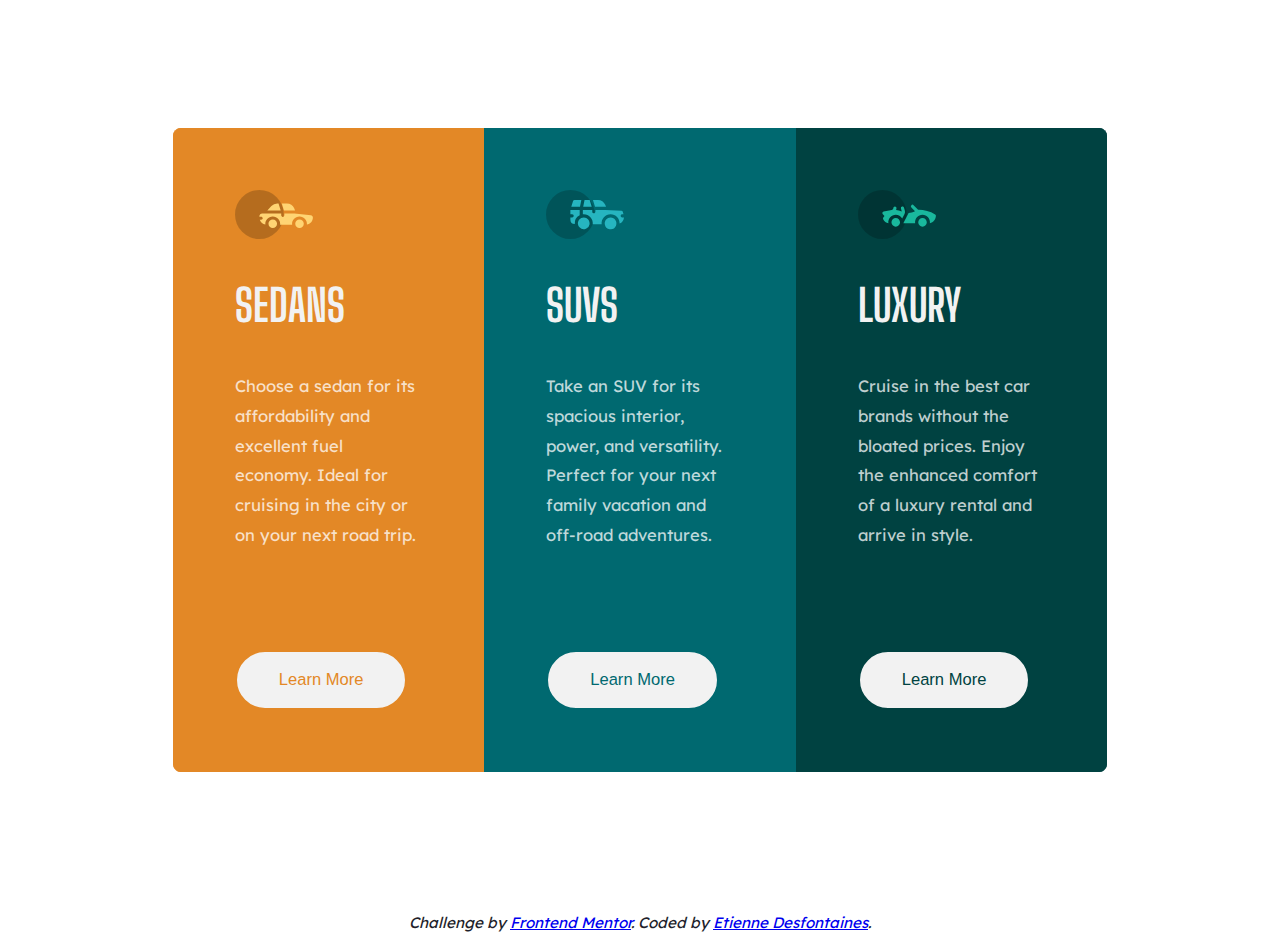
<file: newbie/3-column-preview-card-component-main/index.html>
<!DOCTYPE html>
<html lang="en">
<head>
  <meta charset="UTF-8">
  <meta name="viewport" content="width=device-width, initial-scale=2.0"> <!-- displays site properly based on user's device -->
  <base target=_blank>
  <link rel="preconnect" href="https://fonts.googleapis.com">
  <link rel="preconnect" href="https://fonts.gstatic.com" crossorigin>
  <link rel="icon" type="image/png" sizes="32x32" href="./images/favicon-32x32.png">
  <link rel="stylesheet" href="https://fonts.googleapis.com/css2?family=Big+Shoulders+Display:wght@700&family=Lexend+Deca&display=swap">
  <link rel="stylesheet" href="./styles/style.css">
  <title>Frontend Mentor | 3-column preview card component | Solution by Etienne Desfontaines</title>
</head>
<body>
  <main class="main-content">
    <div class="card">
      <article class="sedan">
        <img src="./images/icon-sedans.svg" alt="Sedan car symbol.">  
        <h2>Sedans</h2>
        <P>Choose a sedan for its affordability and excellent fuel economy. Ideal for cruising in the city 
          or on your next road trip.</P>
          <button>Learn More</button>
      </article>
      <article class="suv">
        <img src="./images/icon-suvs.svg" alt="Suv car symbol.">
        <h2>SUVs</h2>
        <p>Take an SUV for its spacious interior, power, and versatility. Perfect for your next family vacation 
          and off-road adventures.</p>
          <button>Learn More</button>
      </article>
      <article class="luxuary">
        <img src="./images/icon-luxury.svg" alt="Luxury car sumbol.">
        <h2>Luxury</h2>
        <p>Cruise in the best car brands without the bloated prices. Enjoy the enhanced comfort of a luxury 
          rental and arrive in style.</p>
          <button>Learn More</button>
      </article>
    </article>
</main>
  <footer>
  <address>
    Challenge by <a href="https://www.frontendmentor.io?ref=challenge" target="_blank">Frontend Mentor</a>. 
    Coded by <a href="https://github.com/etiennedesfontaines">Etienne Desfontaines</a>.
  </address>
</footer>
</body>
</html>
</file>
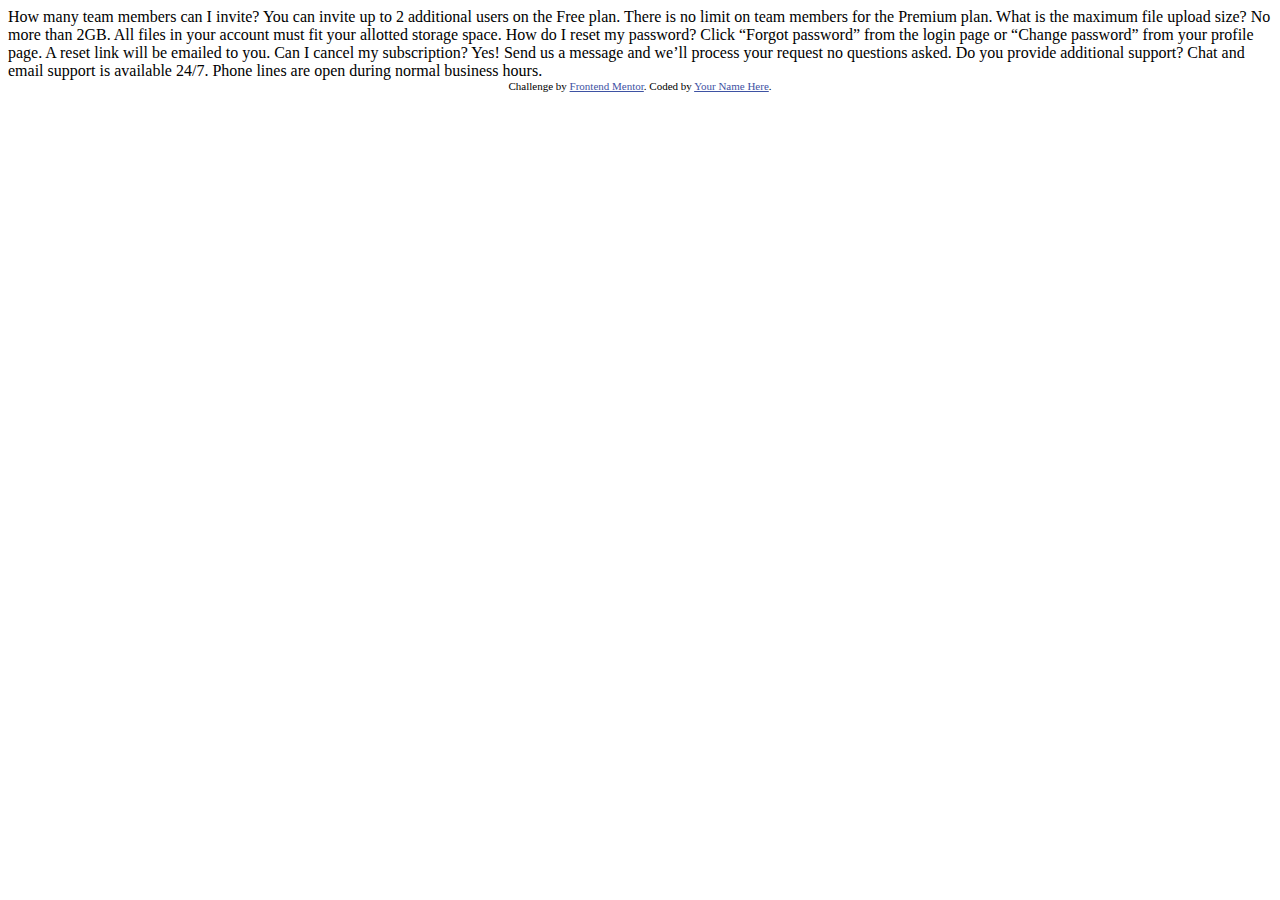
<file: newbie/faq-accordion-card-main/index.html>
<!DOCTYPE html>
<html lang="en">
<head>
  <meta charset="UTF-8">
  <meta name="viewport" content="width=device-width, initial-scale=1.0"> <!-- displays site properly based on user's device -->

  <link rel="icon" type="image/png" sizes="32x32" href="./images/favicon-32x32.png">
  
  <title>Frontend Mentor | FAQ Accordion Card</title>

  <!-- Feel free to remove these styles or customise in your own stylesheet 👍 -->
  <style>
    .attribution { font-size: 11px; text-align: center; }
    .attribution a { color: hsl(228, 45%, 44%); }
  </style>
</head>
<body>
  How many team members can I invite?
  You can invite up to 2 additional users on the Free plan. There is no limit on 
  team members for the Premium plan.

  What is the maximum file upload size?
  No more than 2GB. All files in your account must fit your allotted storage space.

  How do I reset my password?
  Click “Forgot password” from the login page or “Change password” from your profile page.
  A reset link will be emailed to you.

  Can I cancel my subscription?
  Yes! Send us a message and we’ll process your request no questions asked.

  Do you provide additional support?
  Chat and email support is available 24/7. Phone lines are open during normal business hours.

  <div class="attribution">
    Challenge by <a href="https://www.frontendmentor.io?ref=challenge" target="_blank">Frontend Mentor</a>. 
    Coded by <a href="#">Your Name Here</a>.
  </div>
</body>
</html>
</file>
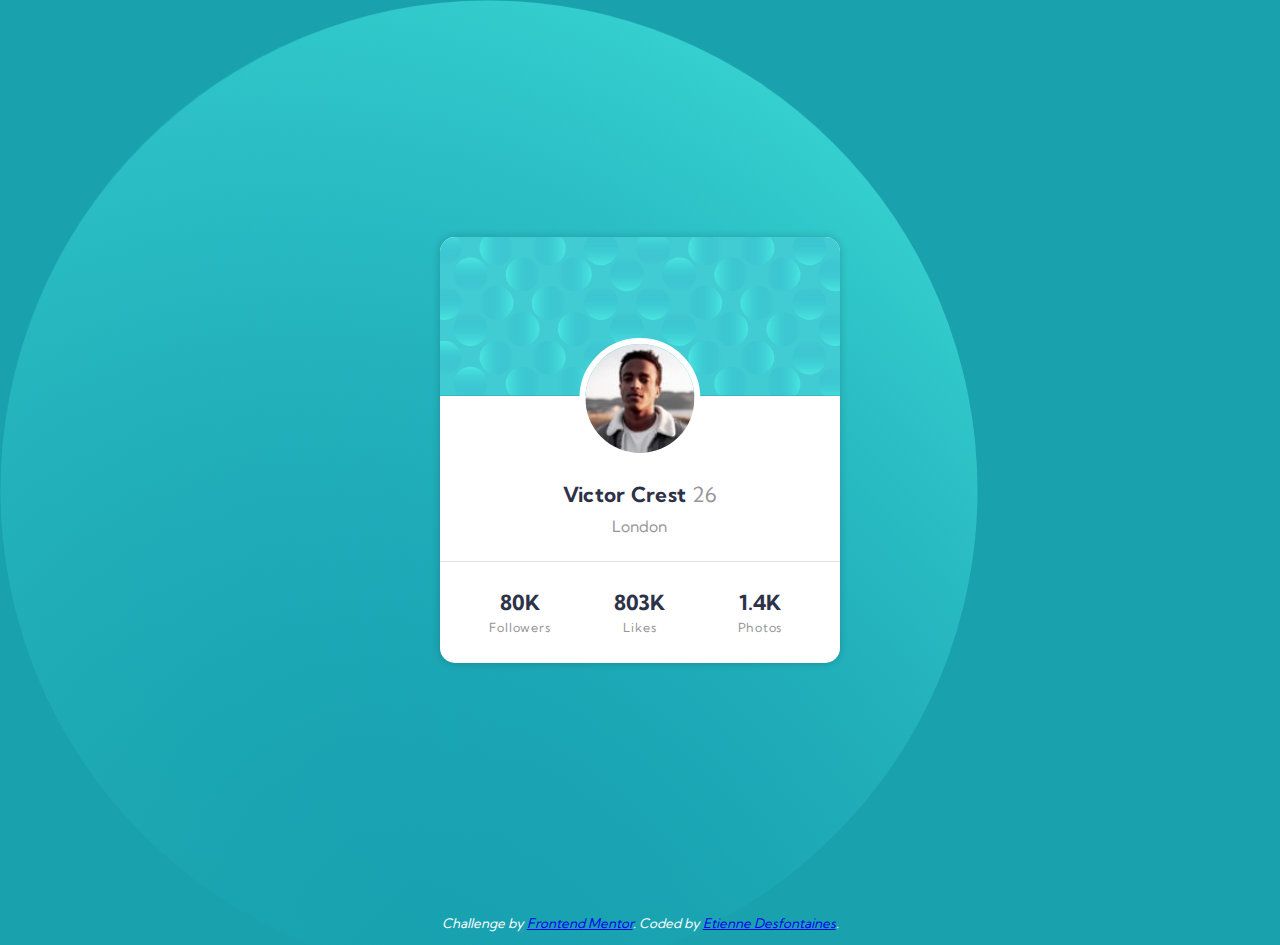
<file: newbie/profile-card-component-main/index.html>
<!DOCTYPE html>
<html lang="en">
<head>
  <meta charset="UTF-8">
  <meta name="viewport" content="width=device-width, initial-scale=1.0"> 
  <meta http-equiv="X-UA-Compatible" content="IE=edge">
  <base target ="_blank">
  <link rel="preconnect" href="https://fonts.googleapis.com">
  <link rel="preconnect" href="https://fonts.gstatic.com" crossorigin>
  <link href="https://fonts.googleapis.com/css2?family=Kumbh+Sans:wght@400;700&display=swap" rel="stylesheet">
  <link rel="icon" type="image/png" sizes="32x32" href="./images/favicon-32x32.png">
  <link rel="stylesheet" href="./styles/style.css">
  <title>Frontend Mentor | Profile card component | Solution by Etienne Desfontaines</title>
</head>
<body>
  <div class="background">
   <img class="bubble-top" src="./images/bg-pattern-top.svg" alt=""> 
   <img class="bubble-bottom" src="./images/bg-pattern-bottom.svg" alt=""> 
  <main>
    <article class="profile">
      <div class="pattern">
        <img class ="victor" src="./images/image-victor.jpg" alt="Victor Crest, profile, above shoulders, wearing a white t, a sheepskin collared jacket, looking cool and confident.">
      </div>
     
      <div class="details">
        <h1>Victor Crest 
          <span>26</span>
        </h1>
        <p>London</p>
      </div>
      <div class="stats">
        <h2>Followers</h2>
            <p>80K</p>
        <h2>Likes</h2>
          <p>803K</p>
        <h2>Photos</h2>
          <p>1.4K</p>
      </div>
    </article>
  </main>
  <footer >
    <address>
    Challenge by <a href="https://www.frontendmentor.io?ref=challenge" target="_blank">Frontend Mentor</a>. 
    Coded by <a href="https://github.com/etiennedesfontaines">Etienne Desfontaines</a>.
    </address>
  </footer>
</div>
</body>
</html>
</file>
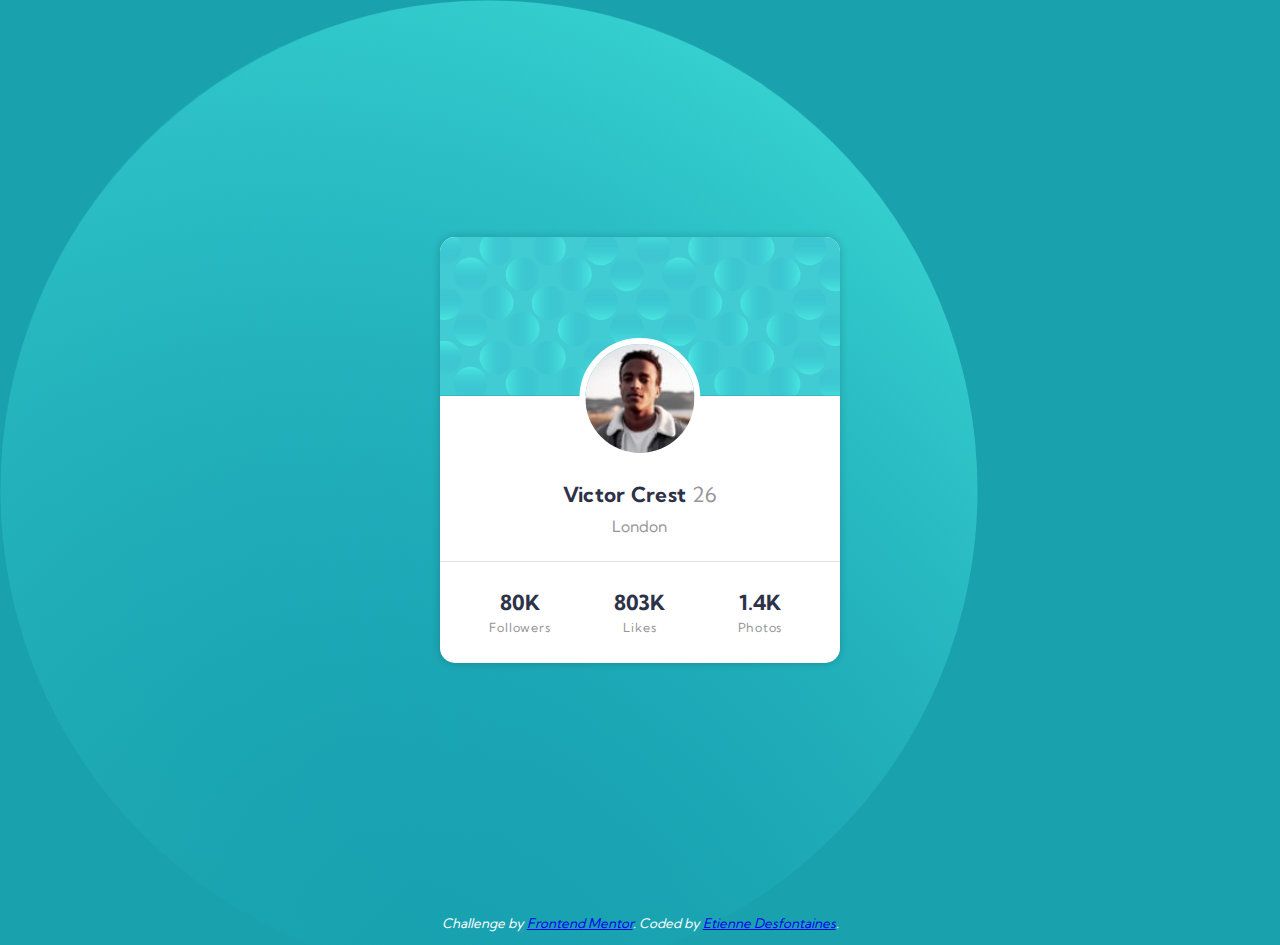
<file: newbie/profile-card-component/index.html>
<!DOCTYPE html>
<html lang="en">
	<head>
		<meta charset="UTF-8" />
		<meta name="viewport" content="width=device-width, initial-scale=1.0" />
		<meta http-equiv="X-UA-Compatible" content="IE=edge" />
		<base target="_blank" />
		<link rel="preconnect" href="https://fonts.googleapis.com" />
		<link rel="preconnect" href="https://fonts.gstatic.com" crossorigin />
		<link
			href="https://fonts.googleapis.com/css2?family=Kumbh+Sans:wght@400;700&display=swap"
			rel="stylesheet"
		/>
		<link
			rel="icon"
			type="image/png"
			sizes="32x32"
			href="./images/favicon-32x32.png"
		/>
		<link rel="stylesheet" href="./styles/style.css" />
		<title>
			Frontend Mentor | Profile card component | Solution by Etienne
			Desfontaines
		</title>
	</head>
	<body>
		<div class="background">
			<img
				class="bubble-top"
				src="./images/bg-pattern-top.svg"
				alt=""
				role="presentation"
			/>
			<img
				class="bubble-bottom"
				src="./images/bg-pattern-bottom.svg"
				alt=""
				role="presentation"
			/>
			<main>
				<article class="profile">
					<div class="pattern">
						<img
							class="victor"
							src="./images/image-victor.jpg"
							alt="Victor Crest, profile, above shoulders, wearing a white t, a sheepskin collared jacket, looking cool and confident."
						/>
					</div>

					<div class="details">
						<h1>
							Victor Crest
							<span>26</span>
						</h1>
						<p>London</p>
					</div>
					<div class="stats">
						<h2>Followers</h2>
						<p>80K</p>
						<h2>Likes</h2>
						<p>803K</p>
						<h2>Photos</h2>
						<p>1.4K</p>
					</div>
				</article>
			</main>
			<footer>
				<address>
					Challenge by
					<a href="https://www.frontendmentor.io?ref=challenge" target="_blank"
						>Frontend Mentor</a
					>. Coded by
					<a href="https://github.com/etiennedesfontaines"
						>Etienne Desfontaines</a
					>.
				</address>
			</footer>
		</div>
	</body>
</html>
</file>
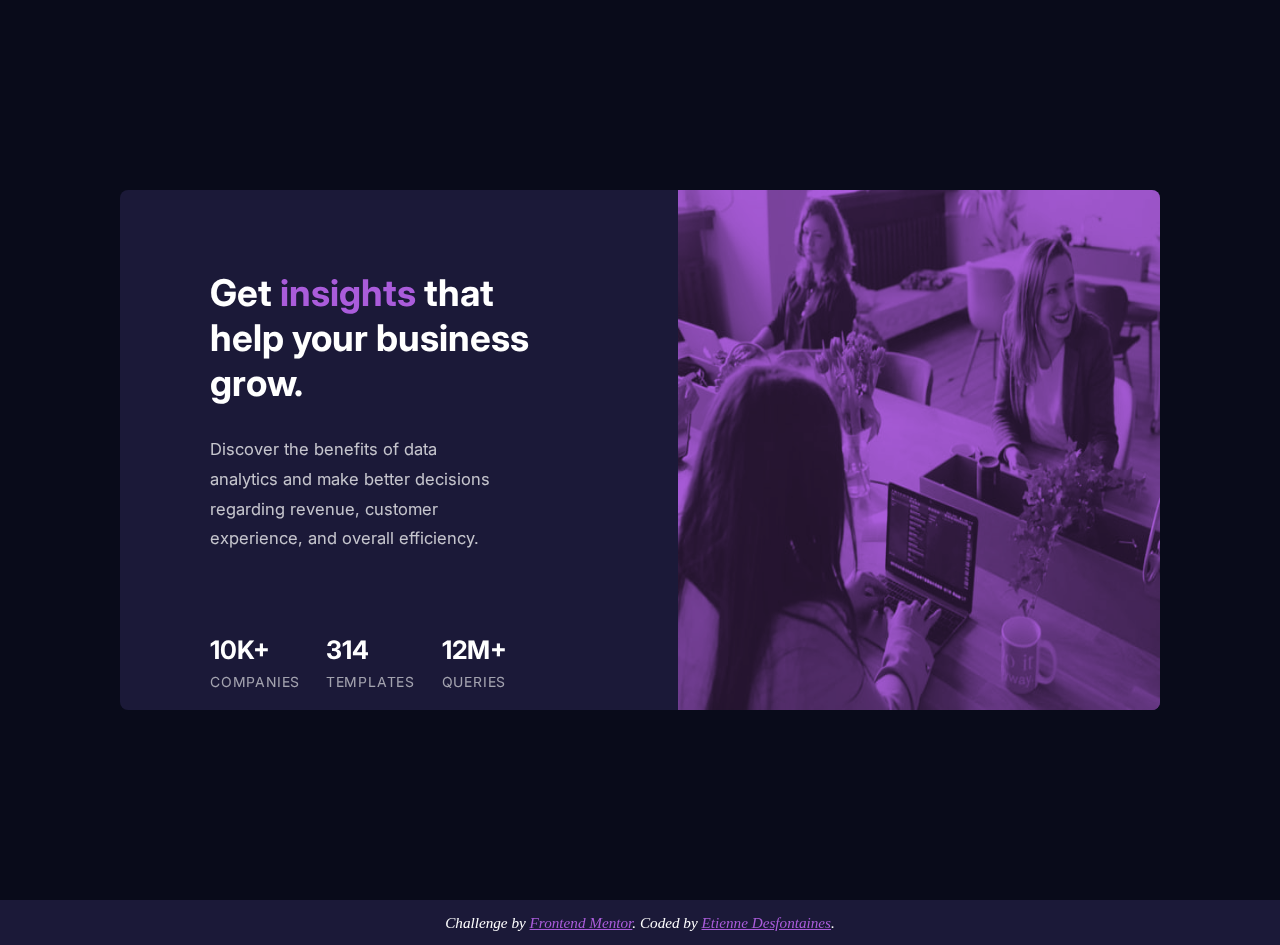
<file: newbie/stats-preview-card-component-main/index.html>
<!DOCTYPE html>
<html lang="en">
	<head>
		<meta charset="UTF-8" />
		<meta name="viewport" content="width=device-width, initial-scale=1.0" />
		<base target="_blank" />
		<link
			rel="icon"
			type="image/png"
			sizes="32x32"
			href="./images/favicon-32x32.png"
		/>
		<link rel="preconnect" href="https://fonts.gstatic.com" />
		<link
			href="https://fonts.googleapis.com/css2?family=Inter:wght@400;700&family=Lexend+Deca&display=swap"
			rel="stylesheet"
		/>
		<link rel="stylesheet" href="./style.css" />
		<title>
			Frontend Mentor | Challenge - Stats preview card component | solution by
			Etienne Desfontaines.
		</title>
	</head>
	<body>
		<main>
			<article class="card">
				<div class="card-img">
					<img
						id="desktop-header-img"
						src="./images/image-header-desktop.jpg"
						alt=""
					/>
					<img
						id="mobile-header-img"
						src="./images/image-header-mobile.jpg"
						alt=""
					/>
				</div>
				<div class="card-copy">
					<header>
						<h1>Get <span>insights</span> that help your business grow.</h1>
						<p>
							Discover the benefits of data analytics and make better decisions
							regarding revenue, customer experience, and overall efficiency.
						</p>
					</header>
					<div class="stats">
						<p class="stat">10k+</p>
						<p>companies</p>
						<p class="stat">314</p>
						<p>templates</p>
						<p class="stat">12m+</p>
						<p>queries</p>
					</div>
				</div>
			</article>
		</main>
		<footer>
			<address>
				Challenge by
				<a href="https://www.frontendmentor.io?ref=challenge" target="_blank"
					>Frontend Mentor</a
				>. Coded by
				<a href="https://github.com/etiennedesfontaines">Etienne Desfontaines</a
				>.
			</address>
		</footer>
	</body>
</html>
</file>
<file: newbie/3-column-preview-card-component-main/styles/style.css>
* {
  margin: 0;
  padding: 0;
  -webkit-box-sizing: border-box;
          box-sizing: border-box;
}

html {
  font-size: 62.5%;
  font-family: "Lexend Deca", sans-serif;
}

h2 {
  font-size: calc(3rem + 1.1vw);
  color: #f2f2f2;
  text-transform: uppercase;
  font-family: "Big Shoulders Display", sans-serif;
}

P {
  font-size: calc(1.4rem + 0.2vw);
  color: rgba(255, 255, 255, 0.75);
}

button {
  background: #f2f2f2;
  font-size: calc(1.4rem + 0.2vw);
  padding: 1.8rem 4.2rem;
  border: none;
  border-radius: 35px;
  cursor: pointer;
}

footer {
  color: #1f1f2b;
  font-size: calc(1.2rem + 0.25vw);
  height: 5vh;
  text-align: center;
  display: -webkit-box;
  display: -ms-flexbox;
  display: flex;
  -webkit-box-orient: horizontal;
  -webkit-box-direction: normal;
      -ms-flex-direction: row;
          flex-direction: row;
  -webkit-box-pack: center;
      -ms-flex-pack: center;
          justify-content: center;
  -webkit-box-align: center;
      -ms-flex-align: center;
          align-items: center;
  -ms-flex-wrap: nowrap;
      flex-wrap: nowrap;
}

/*
- desktop: >1440px
*/
main {
  min-height: 100vh;
  display: -webkit-box;
  display: -ms-flexbox;
  display: flex;
  -webkit-box-orient: horizontal;
  -webkit-box-direction: normal;
      -ms-flex-direction: row;
          flex-direction: row;
  -webkit-box-pack: center;
      -ms-flex-pack: center;
          justify-content: center;
  -webkit-box-align: center;
      -ms-flex-align: center;
          align-items: center;
  -ms-flex-wrap: nowrap;
      flex-wrap: nowrap;
}

.card {
  display: -webkit-box;
  display: -ms-flexbox;
  display: flex;
  -webkit-box-orient: horizontal;
  -webkit-box-direction: normal;
      -ms-flex-direction: row;
          flex-direction: row;
  -webkit-box-pack: start;
      -ms-flex-pack: start;
          justify-content: flex-start;
  -webkit-box-align: stretch;
      -ms-flex-align: stretch;
          align-items: stretch;
  -ms-flex-wrap: wrap;
      flex-wrap: wrap;
  border-radius: 8px;
  overflow: hidden;
  width: 65.5%;
}

article {
  padding: 6rem;
  -webkit-box-flex: 1;
      -ms-flex: 1 1 30rem;
          flex: 1 1 30rem;
  display: -webkit-box;
  display: -ms-flexbox;
  display: flex;
  -webkit-box-orient: vertical;
  -webkit-box-direction: normal;
      -ms-flex-direction: column;
          flex-direction: column;
  -webkit-box-pack: justify;
      -ms-flex-pack: justify;
          justify-content: space-between;
  -webkit-box-align: start;
      -ms-flex-align: start;
          align-items: flex-start;
  -ms-flex-wrap: nowrap;
      flex-wrap: nowrap;
}

img {
  width: 7.8rem;
  height: auto;
}

h2,
p,
img {
  padding-bottom: 4rem;
}

p {
  padding-bottom: 10rem;
  line-height: 1.8;
}

.sedan {
  background: #e38826;
  border: 0.2rem solid #e38826;
}

.sedan button {
  color: #e38826;
  border: 0.2rem solid #e38826;
}

.sedan button:hover {
  border: 0.2rem solid #f2f2f2;
  background: transparent;
  color: #f2f2f2;
}

.suv {
  background: #006970;
  border: 0.2rem solid #006970;
}

.suv button {
  color: #006970;
  border: 0.2rem solid #006970;
}

.suv button:hover {
  border: 0.2rem solid #f2f2f2;
  background: transparent;
  color: #f2f2f2;
}

.luxuary {
  background: #004241;
  border: 0.2rem solid #004241;
}

.luxuary button {
  color: #004241;
  border: 0.2rem solid #004241;
}

.luxuary button:hover {
  border: 0.2rem solid #f2f2f2;
  background: transparent;
  color: #f2f2f2;
}

/*
Desktop & tablets: =<1440px
*/
@media screen and (max-width: 1440px) {
  .card {
    width: 73%;
  }
}

@media screen and (max-width: 1232px) {
  .card {
    width: 82%;
  }
}

@media screen and (max-width: 1097px) {
  .card {
    width: 91%;
  }
}

@media screen and (max-width: 1029px) {
  main {
    padding: 1rem;
  }
  .card {
    width: 100%;
  }
}

/*
-Mobile: 375px
*/
@media screen and (max-width: 375px), (max-width: 411px) {
  main {
    padding: 8rem 2rem;
  }
  p {
    padding-bottom: 2rem;
  }
}

@media screen and (max-height: 375px) and (orientation: landscape) {
  main {
    padding: 2rem 10rem;
  }
  p {
    padding-bottom: 2rem;
  }
  article {
    -webkit-box-flex: 1;
        -ms-flex: 1 1 40rem;
            flex: 1 1 40rem;
    padding: 2rem;
  }
}

@media screen and (max-height: 411px) and (orientation: landscape) {
  main {
    padding: 2rem 10rem;
  }
  p {
    padding-bottom: 2rem;
  }
  article {
    -webkit-box-flex: 1;
        -ms-flex: 1 1 40rem;
            flex: 1 1 40rem;
    padding: 4rem;
  }
}
/*# sourceMappingURL=style.css.map */
</file>
<file: newbie/profile-card-component-main/styles/style.css>
* {
  margin: 0;
  padding: 0;
  -webkit-box-sizing: border-box;
          box-sizing: border-box;
}

html {
  font-size: 62.5%;
}

body {
  font-family: "Kumbh Sans", sans-serif;
}

h1 {
  font-size: calc(1.7rem + 0.3vw);
  color: #2d3248;
  letter-spacing: 0.3px;
}

span {
  font-weight: normal;
  color: #969696;
}

h1 + p {
  font-size: calc(1.3rem + 0.2vw);
  color: #969696;
}

h2 {
  font-size: calc(1rem + 0.2vw);
  letter-spacing: 0.8px;
  font-weight: normal;
  color: #969696;
}

h2 + p {
  font-size: calc(1.7rem + 0.3vw);
  font-weight: 700;
  color: #2d3248;
}

.victor {
  width: calc(108px + 1vw);
  height: auto;
  border: 0.6rem solid white;
  border-radius: 50%;
}

body {
  min-height: 100vh;
  background: #19a2ae;
  position: relative;
}

main {
  display: -webkit-box;
  display: -ms-flexbox;
  display: flex;
  -webkit-box-orient: horizontal;
  -webkit-box-direction: normal;
      -ms-flex-direction: row;
          flex-direction: row;
  -webkit-box-pack: center;
      -ms-flex-pack: center;
          justify-content: center;
  -webkit-box-align: center;
      -ms-flex-align: center;
          align-items: center;
  min-height: 100vh;
  padding: 0rem 2.5rem;
}

.background {
  position: relative;
  max-height: 105vh;
  overflow: hidden;
}

.bubble-top {
  position: absolute;
  z-index: -1;
}

.bubble-bottom {
  position: absolute;
  z-index: -1;
}

.profile {
  background: white;
  width: calc(32.3rem + 6vw);
  height: calc(37.5rem + 4vw);
  border-radius: 15px;
  overflow: hidden;
  -webkit-box-shadow: 0 0 8px 0 rgba(7, 17, 18, 0.2);
          box-shadow: 0 0 8px 0 rgba(7, 17, 18, 0.2);
}

.pattern {
  position: relative;
  height: 37.43%;
  background-image: url("../images/bg-pattern-card.svg");
  background-position: center;
  background-size: cover;
  border-bottom: 0.15rem solid rgba(25, 162, 174, 0.4);
}

.victor {
  position: absolute;
  bottom: -40%;
  right: 50%;
  -webkit-transform: translateX(50%);
          transform: translateX(50%);
}

.details {
  height: 38.77%;
  display: -webkit-box;
  display: -ms-flexbox;
  display: flex;
  -webkit-box-orient: vertical;
  -webkit-box-direction: normal;
      -ms-flex-direction: column;
          flex-direction: column;
  -webkit-box-pack: center;
      -ms-flex-pack: center;
          justify-content: center;
  -webkit-box-align: center;
      -ms-flex-align: center;
          align-items: center;
  -webkit-box-pack: end;
      -ms-flex-pack: end;
          justify-content: flex-end;
  border-bottom: 0.15rem solid rgba(150, 150, 150, 0.3);
}

.details p {
  padding: 1rem 0rem 2.5rem 0rem;
}

.stats {
  height: 23.8%;
  display: -ms-grid;
  display: grid;
  -ms-grid-rows: 1fr 2;
      grid-template-rows: 1fr 2;
  -ms-grid-columns: (1fr)[3];
      grid-template-columns: repeat(3, 1fr);
  justify-items: center;
  padding: 0rem 2rem;
}

.stats p {
  -ms-grid-row: 1;
  -ms-grid-row-span: 1;
  grid-row: 1/2;
  -ms-flex-item-align: end;
      align-self: flex-end;
  padding-bottom: 0.5rem;
}

footer {
  display: -webkit-box;
  display: -ms-flexbox;
  display: flex;
  -webkit-box-orient: horizontal;
  -webkit-box-direction: normal;
      -ms-flex-direction: row;
          flex-direction: row;
  -webkit-box-pack: center;
      -ms-flex-pack: center;
          justify-content: center;
  -webkit-box-align: center;
      -ms-flex-align: center;
          align-items: center;
  font-size: calc(1rem + 0.25vw);
  color: white;
  height: 5vh;
}

/*
-- Media Queries: Tablet & Mobile --
*/
@media screen and (max-width: 810px) {
  .bubble-top {
    top: -30%;
    left: -76%;
  }
  .bubble-bottom {
    bottom: -22%;
    right: -70%;
  }
}

@media screen and (max-height: 810px) and (orientation: landscape) {
  .bubble-top {
    top: -55%;
    left: -45%;
  }
  .bubble-bottom {
    bottom: -50%;
    right: -45%;
  }
}

@media screen and (max-width: 768px) {
  .bubble-top {
    top: -35%;
    left: -75%;
  }
  .bubble-bottom {
    bottom: -40%;
    right: -70%;
  }
}

@media screen and (max-width: 414px) {
  .bubble-top {
    top: -48%;
    left: -190%;
  }
  .bubble-bottom {
    bottom: -58%;
    right: -170%;
  }
}

@media screen and (max-height: 414px) and (orientation: landscape) {
  .profile {
    width: calc(37.5rem + 0.5vw);
    height: calc(32.3rem + 2.5vw);
    margin: 2rem;
  }
  .bubble-top {
    top: -165%;
    left: -78%;
  }
  .bubble-bottom {
    bottom: -190%;
    right: -60%;
  }
}

@media screen and (max-width: 375px) {
  .bubble-top {
    top: -90%;
    left: -198%;
  }
  .bubble-bottom {
    bottom: -82%;
    right: -195%;
  }
}

@media screen and (max-height: 375px) and (orientation: landscape) {
  .bubble-top {
    top: -165%;
    left: -105%;
  }
  .bubble-bottom {
    bottom: -205%;
    right: -70%;
  }
}

@media screen and (max-width: 375px) and (min-height: 812px) {
  .bubble-top {
    top: -55%;
    left: -215%;
  }
  .bubble-bottom {
    bottom: -60%;
    right: -200%;
  }
}

@media screen and (min-width: 812px) and (max-height: 375px) and (orientation: landscape) {
  .bubble-top {
    top: -180%;
    left: -70%;
  }
  .bubble-bottom {
    bottom: -205%;
    right: -60%;
  }
}

@media screen and (min-width: 1024px) and (max-height: 768px) and (orientation: landscape) {
  .bubble-top {
    top: -60%;
    left: -45%;
  }
  .bubble-bottom {
    bottom: -75%;
    right: -40%;
  }
}

@media screen and (min-width: 1280px) and (max-height: 800px) and (orientation: landscape) {
  .bubble-top {
    top: -60%;
    left: -25%;
  }
  .bubble-bottom {
    bottom: -66%;
    right: -26%;
  }
}

/*
-- Desktop --
*/
@media screen and (min-width: 1440px) {
  .bubble-top {
    top: -78%;
    left: -21%;
  }
  .bubble-bottom {
    bottom: -90%;
    right: -19%;
  }
}

@media screen and (min-width: 1600px) {
  .bubble-top {
    top: -38%;
    left: -12%;
  }
  .bubble-bottom {
    bottom: -47%;
    right: -10%;
  }
}
/*# sourceMappingURL=style.css.map */
</file>
<file: newbie/profile-card-component/styles/style.css>
* {
  margin: 0;
  padding: 0;
  -webkit-box-sizing: border-box;
          box-sizing: border-box;
}

html {
  font-size: 62.5%;
}

body {
  font-family: "Kumbh Sans", sans-serif;
}

h1 {
  font-size: calc(1.7rem + 0.3vw);
  color: #2d3248;
  letter-spacing: 0.3px;
}

span {
  font-weight: normal;
  color: #969696;
}

h1 + p {
  font-size: calc(1.3rem + 0.2vw);
  color: #969696;
}

h2 {
  font-size: calc(1rem + 0.2vw);
  letter-spacing: 0.8px;
  font-weight: normal;
  color: #969696;
}

h2 + p {
  font-size: calc(1.7rem + 0.3vw);
  font-weight: 700;
  color: #2d3248;
}

.victor {
  width: calc(108px + 1vw);
  height: auto;
  border: 0.6rem solid white;
  border-radius: 50%;
}

body {
  min-height: 100vh;
  background: #19a2ae;
  position: relative;
}

main {
  display: -webkit-box;
  display: -ms-flexbox;
  display: flex;
  -webkit-box-orient: horizontal;
  -webkit-box-direction: normal;
      -ms-flex-direction: row;
          flex-direction: row;
  -webkit-box-pack: center;
      -ms-flex-pack: center;
          justify-content: center;
  -webkit-box-align: center;
      -ms-flex-align: center;
          align-items: center;
  min-height: 100vh;
  padding: 0rem 2.5rem;
}

.background {
  position: relative;
  max-height: 105vh;
  overflow: hidden;
}

.bubble-top {
  position: absolute;
  z-index: -1;
}

.bubble-bottom {
  position: absolute;
  z-index: -1;
}

.profile {
  background: white;
  width: calc(32.3rem + 6vw);
  height: calc(37.5rem + 4vw);
  border-radius: 15px;
  overflow: hidden;
  -webkit-box-shadow: 0 0 8px 0 rgba(7, 17, 18, 0.2);
          box-shadow: 0 0 8px 0 rgba(7, 17, 18, 0.2);
}

.pattern {
  position: relative;
  height: 37.43%;
  background-image: url("../images/bg-pattern-card.svg");
  background-position: center;
  background-size: cover;
  border-bottom: 0.15rem solid rgba(25, 162, 174, 0.4);
}

.victor {
  position: absolute;
  bottom: -40%;
  right: 50%;
  -webkit-transform: translateX(50%);
          transform: translateX(50%);
}

.details {
  height: 38.77%;
  display: -webkit-box;
  display: -ms-flexbox;
  display: flex;
  -webkit-box-orient: vertical;
  -webkit-box-direction: normal;
      -ms-flex-direction: column;
          flex-direction: column;
  -webkit-box-pack: center;
      -ms-flex-pack: center;
          justify-content: center;
  -webkit-box-align: center;
      -ms-flex-align: center;
          align-items: center;
  -webkit-box-pack: end;
      -ms-flex-pack: end;
          justify-content: flex-end;
  border-bottom: 0.15rem solid rgba(150, 150, 150, 0.3);
}

.details p {
  padding: 1rem 0rem 2.5rem 0rem;
}

.stats {
  height: 23.8%;
  display: -ms-grid;
  display: grid;
  -ms-grid-rows: 1fr 2;
      grid-template-rows: 1fr 2;
  -ms-grid-columns: (1fr)[3];
      grid-template-columns: repeat(3, 1fr);
  justify-items: center;
  padding: 0rem 2rem;
}

.stats p {
  -ms-grid-row: 1;
  -ms-grid-row-span: 1;
  grid-row: 1/2;
  -ms-flex-item-align: end;
      align-self: flex-end;
  padding-bottom: 0.5rem;
}

footer {
  display: -webkit-box;
  display: -ms-flexbox;
  display: flex;
  -webkit-box-orient: horizontal;
  -webkit-box-direction: normal;
      -ms-flex-direction: row;
          flex-direction: row;
  -webkit-box-pack: center;
      -ms-flex-pack: center;
          justify-content: center;
  -webkit-box-align: center;
      -ms-flex-align: center;
          align-items: center;
  font-size: calc(1rem + 0.25vw);
  color: white;
  height: 5vh;
}

/*
-- Media Queries: Tablet & Mobile --
*/
@media screen and (max-width: 810px) {
  .bubble-top {
    top: -30%;
    left: -76%;
  }
  .bubble-bottom {
    bottom: -22%;
    right: -70%;
  }
}

@media screen and (max-height: 810px) and (orientation: landscape) {
  .bubble-top {
    top: -55%;
    left: -45%;
  }
  .bubble-bottom {
    bottom: -50%;
    right: -45%;
  }
}

@media screen and (max-width: 768px) {
  .bubble-top {
    top: -35%;
    left: -75%;
  }
  .bubble-bottom {
    bottom: -40%;
    right: -70%;
  }
}

@media screen and (max-width: 414px) {
  .bubble-top {
    top: -48%;
    left: -190%;
  }
  .bubble-bottom {
    bottom: -58%;
    right: -170%;
  }
}

@media screen and (max-height: 414px) and (orientation: landscape) {
  .profile {
    width: calc(37.5rem + 0.5vw);
    height: calc(32.3rem + 2.5vw);
    margin: 2rem;
  }
  .bubble-top {
    top: -165%;
    left: -78%;
  }
  .bubble-bottom {
    bottom: -190%;
    right: -60%;
  }
}

@media screen and (max-width: 375px) {
  .bubble-top {
    top: -90%;
    left: -198%;
  }
  .bubble-bottom {
    bottom: -82%;
    right: -195%;
  }
}

@media screen and (max-height: 375px) and (orientation: landscape) {
  .bubble-top {
    top: -165%;
    left: -105%;
  }
  .bubble-bottom {
    bottom: -205%;
    right: -70%;
  }
}

@media screen and (max-width: 375px) and (min-height: 812px) {
  .bubble-top {
    top: -55%;
    left: -215%;
  }
  .bubble-bottom {
    bottom: -60%;
    right: -200%;
  }
}

@media screen and (min-width: 812px) and (max-height: 375px) and (orientation: landscape) {
  .bubble-top {
    top: -180%;
    left: -70%;
  }
  .bubble-bottom {
    bottom: -205%;
    right: -60%;
  }
}

@media screen and (min-width: 1024px) and (max-height: 768px) and (orientation: landscape) {
  .bubble-top {
    top: -60%;
    left: -45%;
  }
  .bubble-bottom {
    bottom: -75%;
    right: -40%;
  }
}

@media screen and (min-width: 1280px) and (max-height: 800px) and (orientation: landscape) {
  .bubble-top {
    top: -60%;
    left: -25%;
  }
  .bubble-bottom {
    bottom: -66%;
    right: -26%;
  }
}

/*
-- Desktop --
*/
@media screen and (min-width: 1440px) {
  .bubble-top {
    top: -78%;
    left: -21%;
  }
  .bubble-bottom {
    bottom: -90%;
    right: -19%;
  }
}

@media screen and (min-width: 1600px) {
  .bubble-top {
    top: -38%;
    left: -12%;
  }
  .bubble-bottom {
    bottom: -47%;
    right: -10%;
  }
}
/*# sourceMappingURL=style.css.map */
</file>
<file: newbie/stats-preview-card-component-main/style.css>
* {
	margin: 0;
	padding: 0;
	box-sizing: border-box;
}
html {
	font-size: 62.5%;
	--background-main: hsl(233, 47%, 7%);
	--Background-secondary: hsl(244, 38%, 16%);
	--Background-accent: hsl(277, 64%, 61%);
	--heading-stats-main: hsl(0, 0%, 100%);
	--heading-stats-secondary: hsla(0, 0%, 100%, 0.6);
	--copy-body: hsla(0, 0%, 100%, 0.75);
	--font-inter: "Inter", sans-serif;
	--font-deca: "Lexend Deca", sans-serif;
}
/*
- Mobile: 375px -
*/
h1 {
	color: var(--heading-stats-main);
	font-family: var(--font-inter);
	font-size: calc(2.4rem + 1vw);
	padding: 1rem;
}
span {
	color: var(--Background-accent);
}
p {
	color: var(--copy-body);
	font-family: var(--font-inter);
	font-size: calc(1.4rem + 0.2vw);
	font-weight: 400;
}
main {
	background: var(--background-main);
	min-height: 100vh;
	padding: 10rem 2.5rem;
}
.card {
	background: var(--Background-secondary);
	border-radius: 8px;
	overflow: hidden;
	text-align: center;
}
#desktop-header-img {
	display: none;
}
.card-img {
	background-color: var(--Background-accent);
	height: 25rem;
	width: 100%;
}
#mobile-header-img {
	height: 100%;
	width: auto;
	mix-blend-mode: multiply;
	opacity: 0.8;
}
.card-copy {
	width: 100%;
	padding: 3rem 2rem 2rem 2rem;
}
h1 + p {
	line-height: 1.8;
	padding: 1rem;
}
.stats {
	padding-top: 3rem;
	text-transform: uppercase;
}
.stat + p {
	color: var(--heading-stats-secondary);
	font-family: var(--font-inter);
	font-size: calc(1.2rem + 0.15vw);
	letter-spacing: 0.8px;
	padding-bottom: 3rem;
}
.stat {
	font-family: var(--font-inter);
	color: var(--heading-stats-main);
	font-size: calc(1.9rem + 0.5vw);
	font-weight: 700;
	padding-bottom: 0.9rem;
}
footer {
	background: var(--Background-secondary);
	color: var(--heading-stats-main);
	font-size: calc(1.2rem + 0.25vw);
	height: 5vh;
	text-align: center;
	display: flex;
	justify-content: center;
	align-items: center;
}
a {
	color: var(--Background-accent);
}
/*
- Mobile: Landscape
*/
@media screen and (max-height: 411px) and (orientation: Landscape) {
	main {
		padding: 2.5rem;
	}
	.card-img {
		height: 40rem;
	}
	#mobile-header-img {
		width: 100%;
	}
	.card-copy {
		padding: 3rem 5rem;
	}
	h1 {
		padding-top: 2rem;
	}
	h1 + p {
		padding: 2rem 1rem;
	}
	.stats {
		display: grid;
	}
	.stat {
		grid-row: 1/2;
	}
}
/*
- mobile 414px
*/
@media screen and (min-width: 414px) {
	#mobile-header-img {
		width: 100%;
	}
}
/*
- Tablet: 768px -
*/
@media screen and (min-width: 768px) {
	main {
		padding: 2rem;
	}
	.card-img {
		height: 50vh;
	}
	#mobile-header-img {
		width: 100%;
	}
	.card-copy {
		padding: 4rem 6rem;
	}
	h1 + p {
		padding: 2rem 1rem;
	}
	.stats {
		display: grid;
		grid-template-rows: repeat(2, 1fr);
		grid-template-columns: repeat(3, 1fr);
	}
	.stat {
		grid-row: 1/2;
	}
}

/*
- Tablet landscape
*/
@media screen and (max-height: 1024px) and (orientation: landscape) {
	.card {
		margin: 0rem 10rem 0rem 10rem;
	}
}

/*
- Desktop: 1440px - 
*/
@media screen and (min-width: 1200px) {
	main {
		display: flex;
		justify-content: center;
		align-items: center;
	}
	.card {
		display: flex;
		height: 52rem;
		width: 92vw;
	}
	h1 {
		padding-top: 0;
		padding-right: 5.5rem;
	}
	h1 + p {
		padding: 2rem 12rem 2rem 1rem;
	}
	.card-img {
		order: 1;
		width: 100%;
		height: auto;
		background-color: var(--Background-accent);
	}
	#mobile-header-img {
		display: none;
	}
	#desktop-header-img {
		display: block;
		height: 100%;
		width: 100%;

		mix-blend-mode: multiply;
		opacity: 0.8;
	}
	.card-copy {
		text-align: left;
		padding: 8rem 6rem 0rem 8rem;
	}
	.stats {
		padding: 6rem 6rem 0rem 1rem;
	}

	.stat + p {
		padding: 0;
	}
}
@media screen and (min-width: 1600px) {
	.card {
		height: 52rem;
		width: 80vw;
	}
	h1 {
		padding-right: 4rem;
	}
}
</file>
